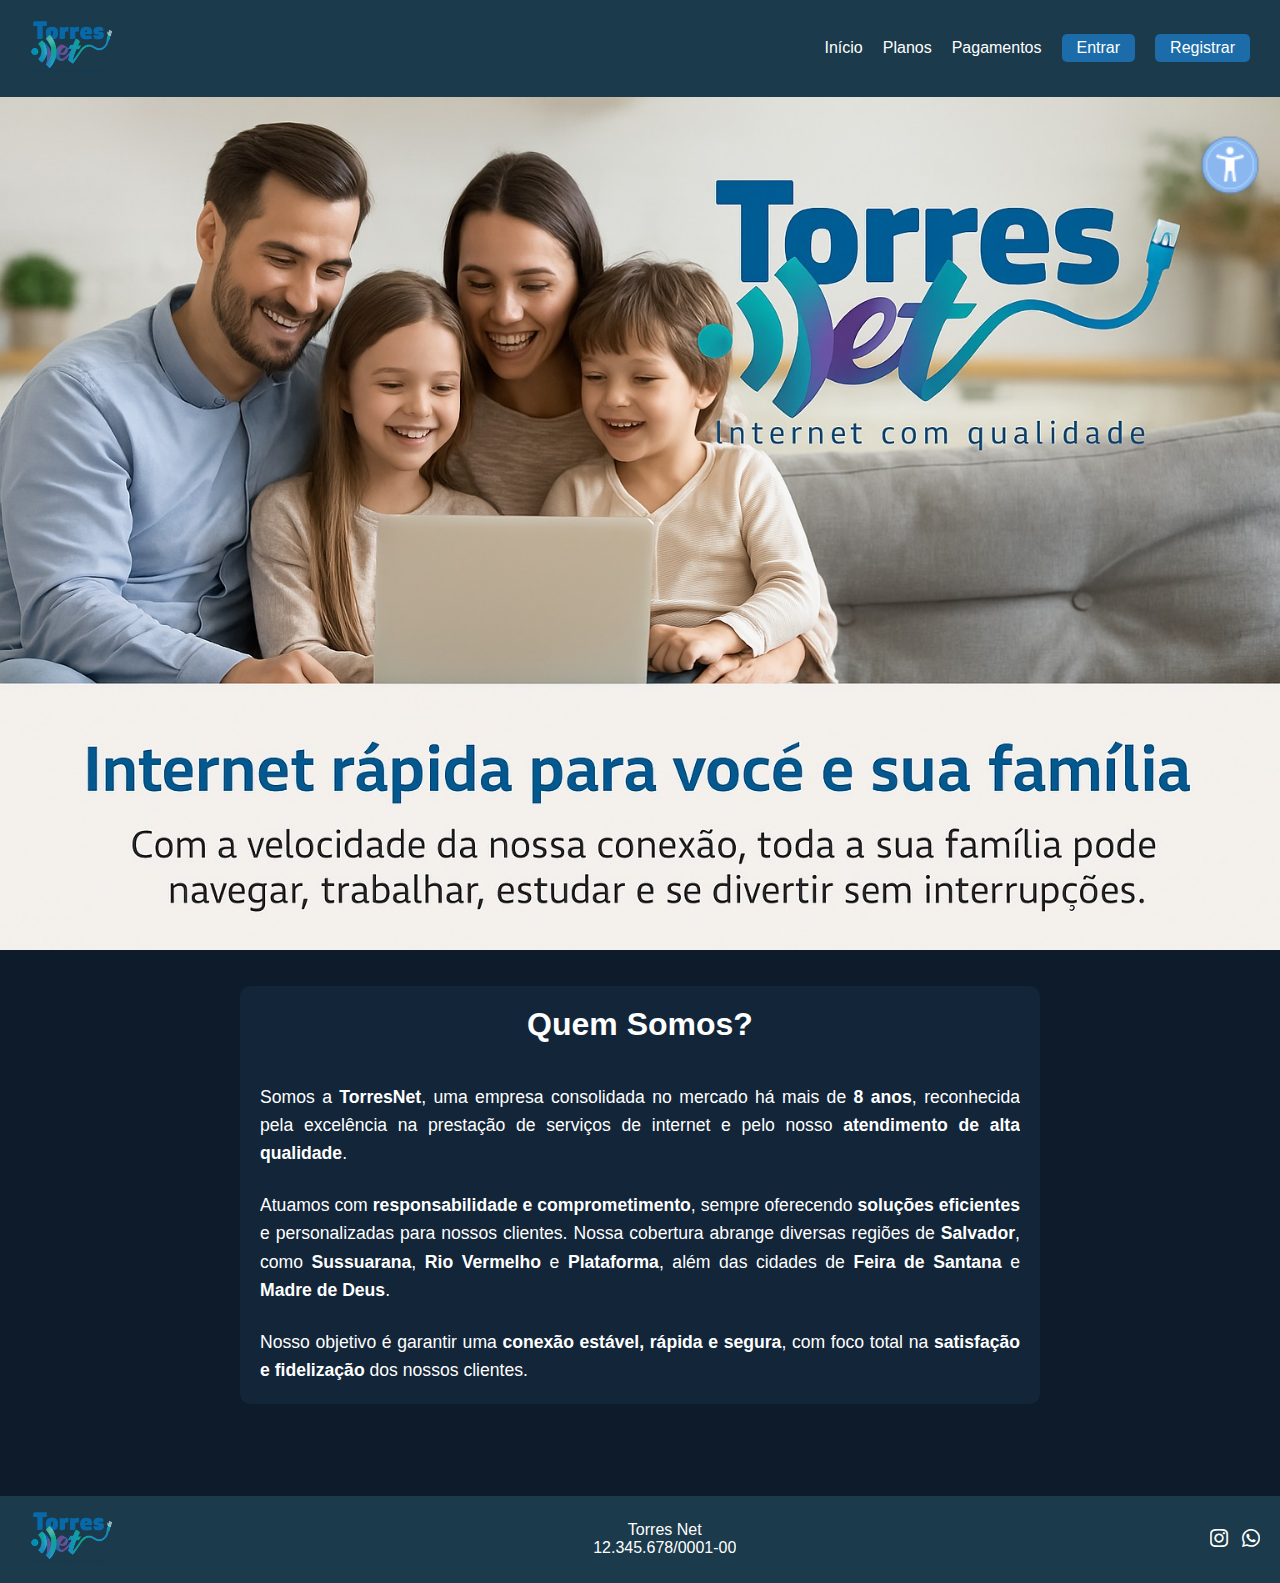
<file: index.html>
<!DOCTYPE html>
<html lang="pt-br">

<head>
    <meta charset="UTF-8">
    <meta name="viewport" content="width=device-width, initial-scale=1.0">
    <title>TorresNet</title>
    <link rel="stylesheet" href="css/index.css">
    <link rel="stylesheet" href="https://cdn.jsdelivr.net/npm/bootstrap-icons@1.11.3/font/bootstrap-icons.min.css">
    <link rel="stylesheet" href="https://cdnjs.cloudflare.com/ajax/libs/font-awesome/6.4.0/css/all.min.css">
    <script src="src/index.js"></script>
</head>

<body>
    <!-- Header section -->
    <header class="header">
        <input type="checkbox" id="menu-toggle">
        <!-- Label que servirá como botão do menu hamburger -->
        <label for="menu-toggle" class="menu-btn">
            <span class="hamburger-line"></span>
            <span class="hamburger-line"></span>
            <span class="hamburger-line"></span>
        </label>

        <div class="menu">
            <img src="image/logo.png" alt="Logo">
            <nav class="nav-links">
                <a href="index.html">Início</a>
                <a href="planos.html">Planos</a>
                <a href="https://sejaefi.com.br/efi-pay#gestao-de-cobrancas" target="_blank">Pagamentos</a>
                <div class="buttons">
                    <a href="Login-Page.html" style="align-self: flex-start;">Entrar</a>
                    <a href="Register-Page.html" style="align-self: flex-end;">Registrar</a>
                </div>
            </nav>
        </div>
    </header>


    <!-- Main content section -->
    <section class="img-familia">
        <img id="familia" src="/image/banner.png" alt=banner com imagem de uma familia feliz com internet>
        <div id="escala">
            <div class="button-acessibilidade" id="btn-acessibilidade">
                <img id="teste" src="image/icons8-acessibilidade-40.png" alt="Botão de Acessibilidade">
            </div>
        </div>

        <div class="menu-acessibilidade" id="menu-acessibilidade">
            <h3>Ferramentas de Acessibilidade</h3>
            <button><i class="fa-regular fa-moon"></i> Tema Escuro</button>
            <button><i class="fa-solid fa-circle-half-stroke"></i> Alto Contraste</button>
            <button><i class="fas fa-font"></i> Aumentar Texto</button>
            <button><i class="fas fa-link"></i> Links Sublinhados</button>
        </div>

    </section>



    <section class="principal"><!--class="home"-->
        <div id="quem-somos">
            <div class="ajuste"><!--style="max-width: 900px; margin: 0 auto; text-align: center;" -->
                <h1 class="h1">Quem Somos?</h1> <!--style="font-size: 2rem;  margin-bottom: 1rem;" -->
                <p class="p"><!-- style="font-size: 1.1rem;  line-height: 1.6;" -->
                    Somos a <strong>TorresNet</strong>, uma empresa consolidada no mercado há mais de <strong>8
                        anos</strong>, reconhecida pela excelência na prestação de serviços de internet e pelo nosso
                    <strong>atendimento de alta qualidade</strong>.
                </p>
                <p class="p"><!-- style="font-size: 1.1rem;  line-height: 1.6;" -->
                    Atuamos com <strong>responsabilidade e comprometimento</strong>, sempre oferecendo <strong>soluções
                        eficientes</strong> e personalizadas para nossos clientes. Nossa cobertura abrange diversas
                    regiões de <strong>Salvador</strong>, como <strong>Sussuarana</strong>, <strong>Rio
                        Vermelho</strong> e <strong>Plataforma</strong>, além das cidades de <strong>Feira de
                        Santana</strong> e <strong>Madre de Deus</strong>.
                </p>
                <p class="p"><!-- style="font-size: 1.1rem;  line-height: 1.6;" -->
                    Nosso objetivo é garantir uma <strong>conexão estável, rápida e segura</strong>, com foco total na
                    <strong>satisfação e fidelização</strong> dos nossos clientes.
                </p>
            </div>
        </div>
    </section>

    <!-- Footer section -->
    <footer>
        <img src="image/logo.png" alt="Logo da Torres Net">
        <div class="text-footer">
            <p>Torres Net</p>
            <p>12.345.678/0001-00</p>
        </div>
        <div class="icons-footer">
            <a href="#"><i class="bi bi-instagram"></i></a>
            <a href="#"><i class="bi bi-whatsapp"></i></a>
        </div>
    </footer>

    <!-- É preciso ser interno -->
    <script type="module">
        import { getLoggedInUser } from './src/auth.js';



        document.addEventListener('DOMContentLoaded', () => {
            const user = getLoggedInUser();

            // Atualiza o header/nav para mostrar opções de logado
            const nav = document.querySelector('nav');
            if (nav) {
                nav.innerHTML += `
                        <a href="#" id="logout">Sair</a>
                        <span title="Perfil">${user.name}</span>
                    `;
                    // remove os botões entrar e registrar
                const removerBotoes = nav.querySelector('.buttons');
                if (removerBotoes) {
                    removerBotoes.remove();
                }

                // adiciona evento ao clicar em sair
                document.getElementById('logout').addEventListener('click', () => {
                    localStorage.removeItem('currentUser');
                    window.location.reload();
                });
            }
        });
    </script>
    <script src="src/acessibilidade.js"></script>
</body>

</html>
</file>
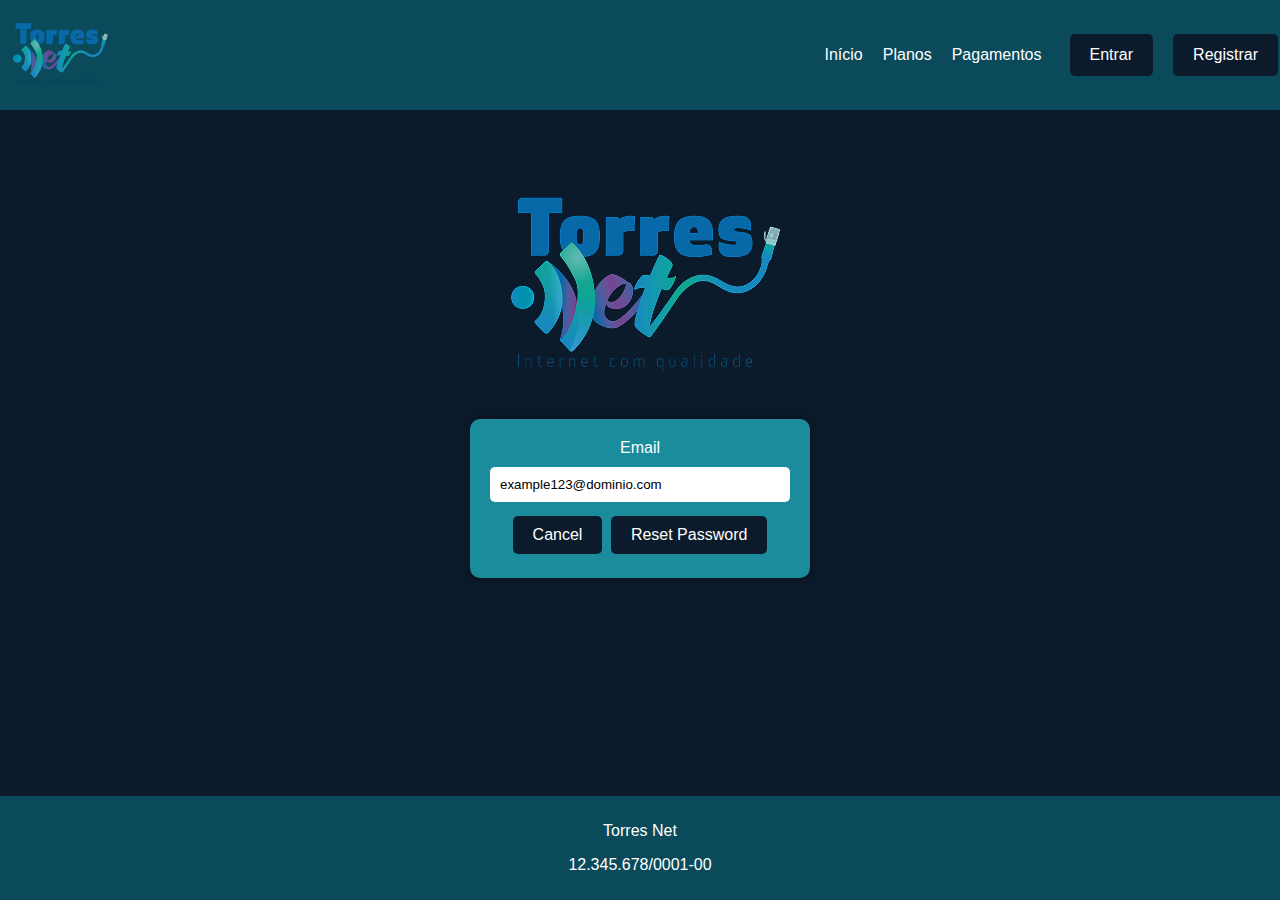
<file: Desktop - Forgort Password.html>
<!DOCTYPE html>
<html lang="en">
<head>
    <meta charset="UTF-8">
    <meta name="viewport" content="width=device-width, initial-scale=1.0">
    <title>Forgot Password</title>
    <link rel="stylesheet" href="css/Forgot Passowrd.css">
</head>
<body>

    <!-- Header section -->
    <header>
        <img src="image/logo.png" alt="Logo" class="logo">

         <!-- Checkbox invisível que controlará o menu -->
    <input type="checkbox" id="menu-toggle">
    
    <!-- Label que servirá como botão do menu hamburger -->
    <label for="menu-toggle" class="menu-btn">
        <span class="hamburger-line"></span>
        <span class="hamburger-line"></span>
        <span class="hamburger-line"></span>
    </label>

        <nav class="menu">
            <img src="image/logo.png" alt="Logo" class="logo">
            <ul class="menu-items">
                <li><a href="#">Início</a></li>
                <li><a href="#">Planos</a></li>
                <li><a href="#">Pagamentos</a></li>
            </ul>
            <button class="button">Entrar</button>
            <button class="button">Registrar</button>
        </nav>


    </header>




    <!-- Main content section -->
    <div class="content">
        <img src="image/logo-large.png" alt="Large Logo" class="logo-large">
        <div class="form-container">
            <form>
                <label for="email">Email</label>
                <input type="email" id="email" name="email" value="example123@dominio.com">
                <button type="button" class="button">Cancel</button>
                <button type="submit" class="button">Reset Password</button>
            </form>
        </div>
    </div>

    <!-- Footer section -->
    <footer>
        <p>Torres Net</p>
        <p>12.345.678/0001-00</p>
    </footer>

</body>
</html>
</file>
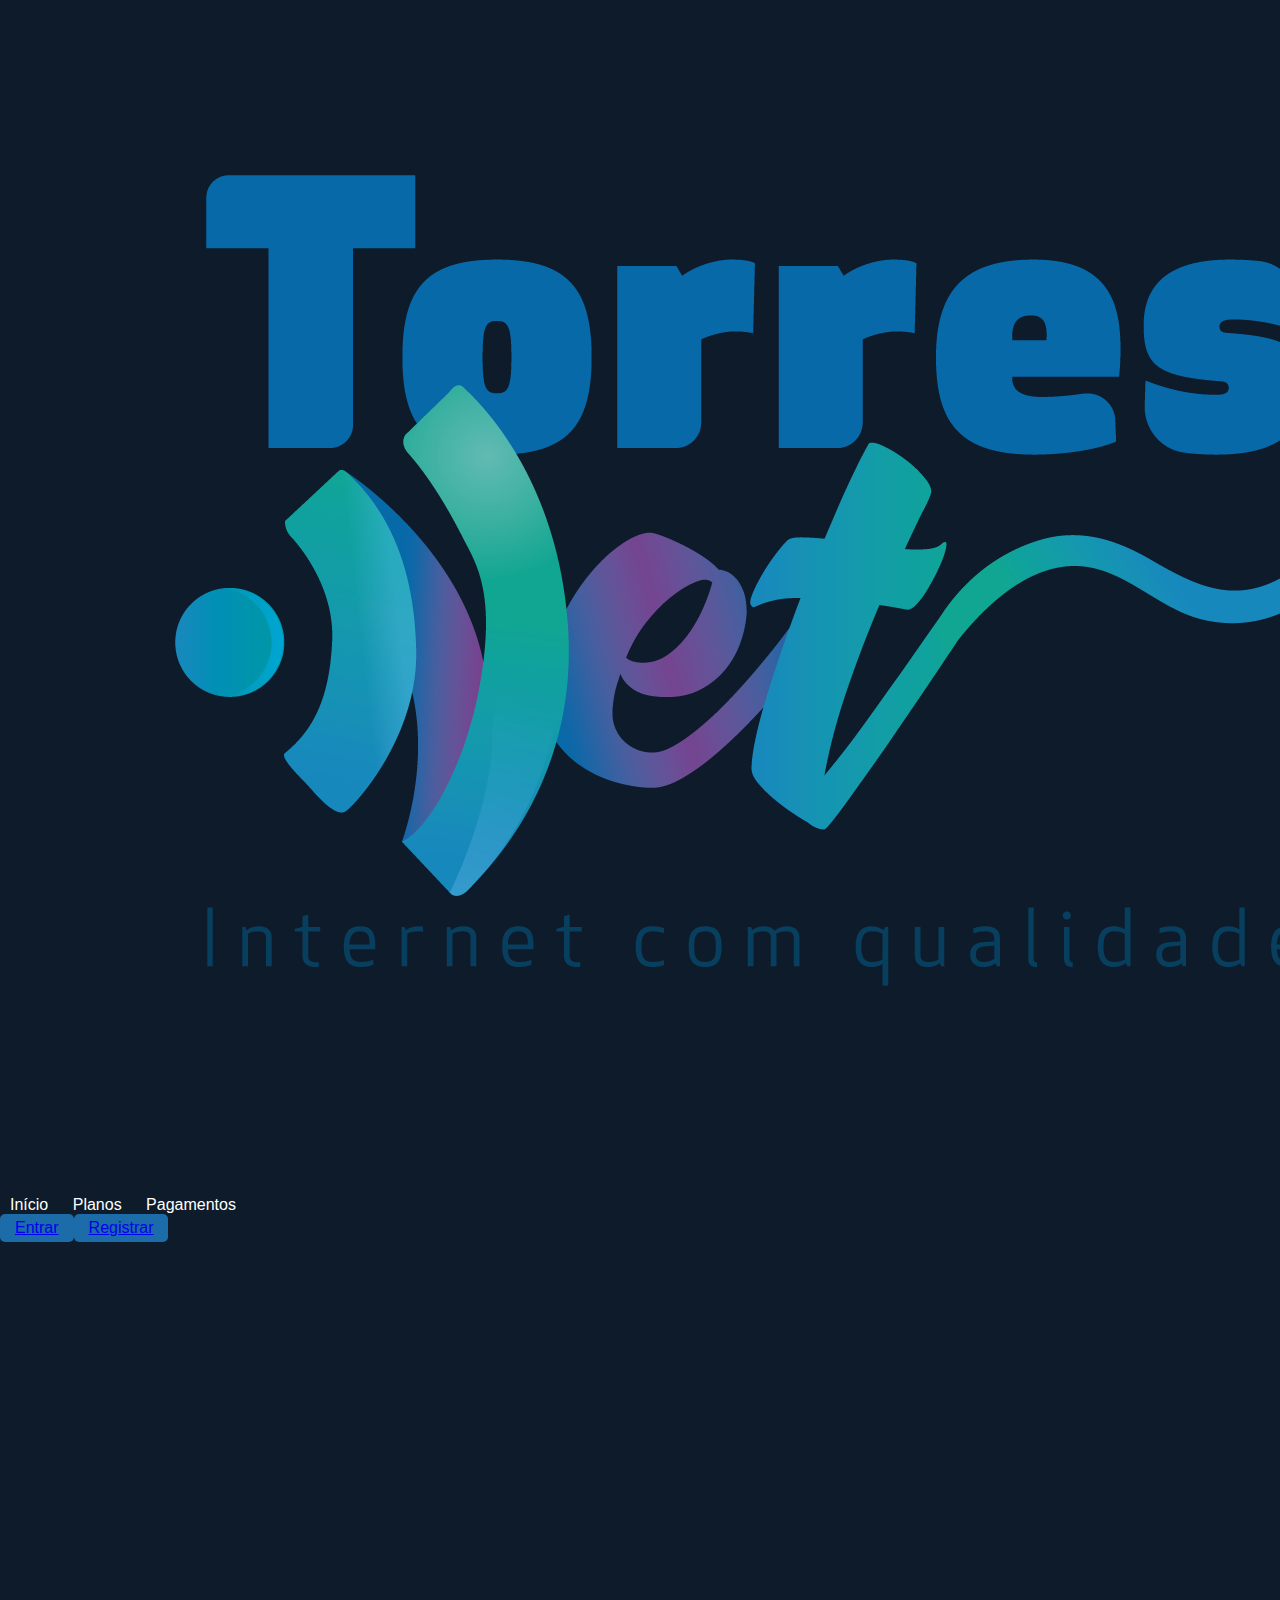
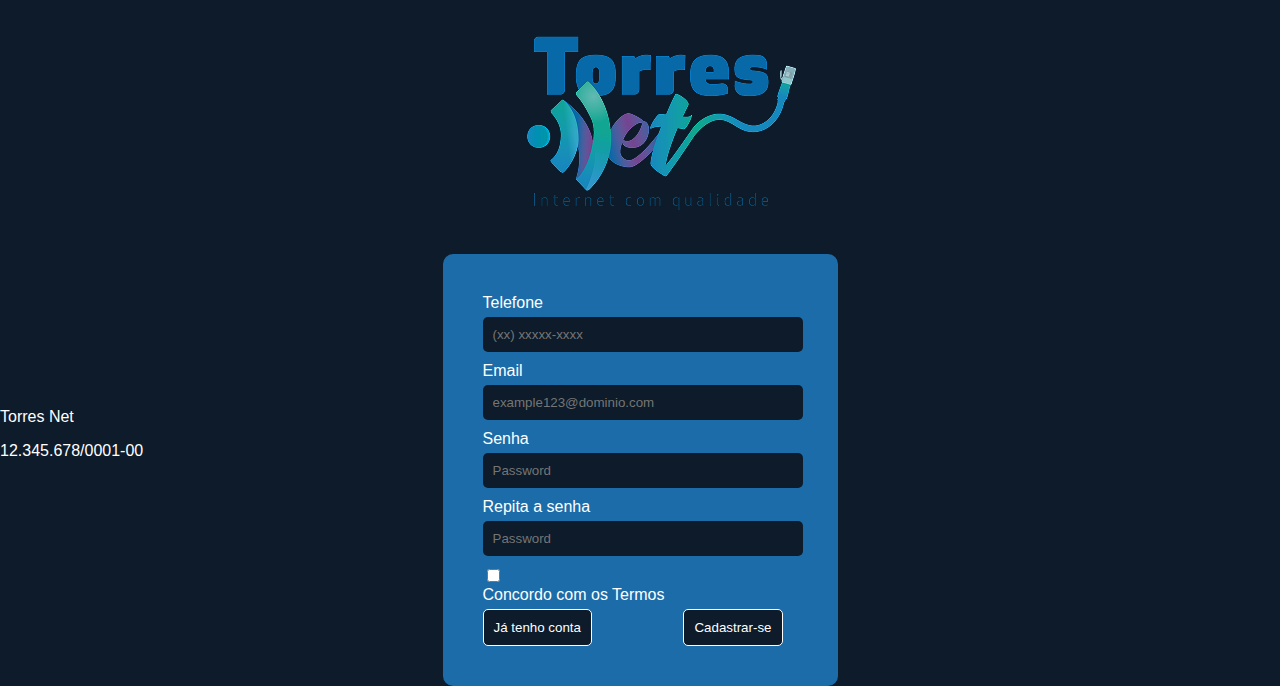
<file: Desktop - Register Page.html>
<!DOCTYPE html>
<html lang="en">
<head>
    <meta charset="UTF-8">
    <meta name="viewport" content="width=device-width, initial-scale=1.0">
    <title>Desktop - Register Page</title>
    <link rel="stylesheet" href="css/Register Page.css">
</head>
<body>
    <!-- Header section -->
    <div class="header">
        <img src="image/logo.png" alt="Logo">
        <nav>
            <a href="#">Início</a>
            <a href="#">Planos</a>
            <a href="#">Pagamentos</a>
        </nav>
        <div class="buttons">
            <a href="#">Entrar</a>
            <a href="#">Registrar</a>
        </div>
    </div>

    <!-- Main content section -->
    <div class="main-content">
        <div class="logo">
            <img src="image/logo-large.png" alt="Logo">
        </div>
        <div class="register-form">
            <label for="phone">Telefone</label>
            <input type="text" id="phone" placeholder="(xx) xxxxx-xxxx">
            
            <label for="email">Email</label>
            <input type="text" id="email" placeholder="example123@dominio.com">
            
            <label for="password">Senha</label>
            <input type="password" id="password" placeholder="Password">
            
            <label for="repeat-password">Repita a senha</label>
            <input type="password" id="repeat-password" placeholder="Password">
            
            <div>
                <input type="checkbox" id="terms">
                <label for="terms">Concordo com os Termos</label>
            </div>
            
            <div class="buttons">
                <button>Já tenho conta</button>
                <button>Cadastrar-se</button>
            </div>
        </div>
    </div>

    <!-- Footer section -->
    <div class="footer">
        <p>Torres Net</p>
        <p>12.345.678/0001-00</p>
    </div>
</body>
</html>
</file>
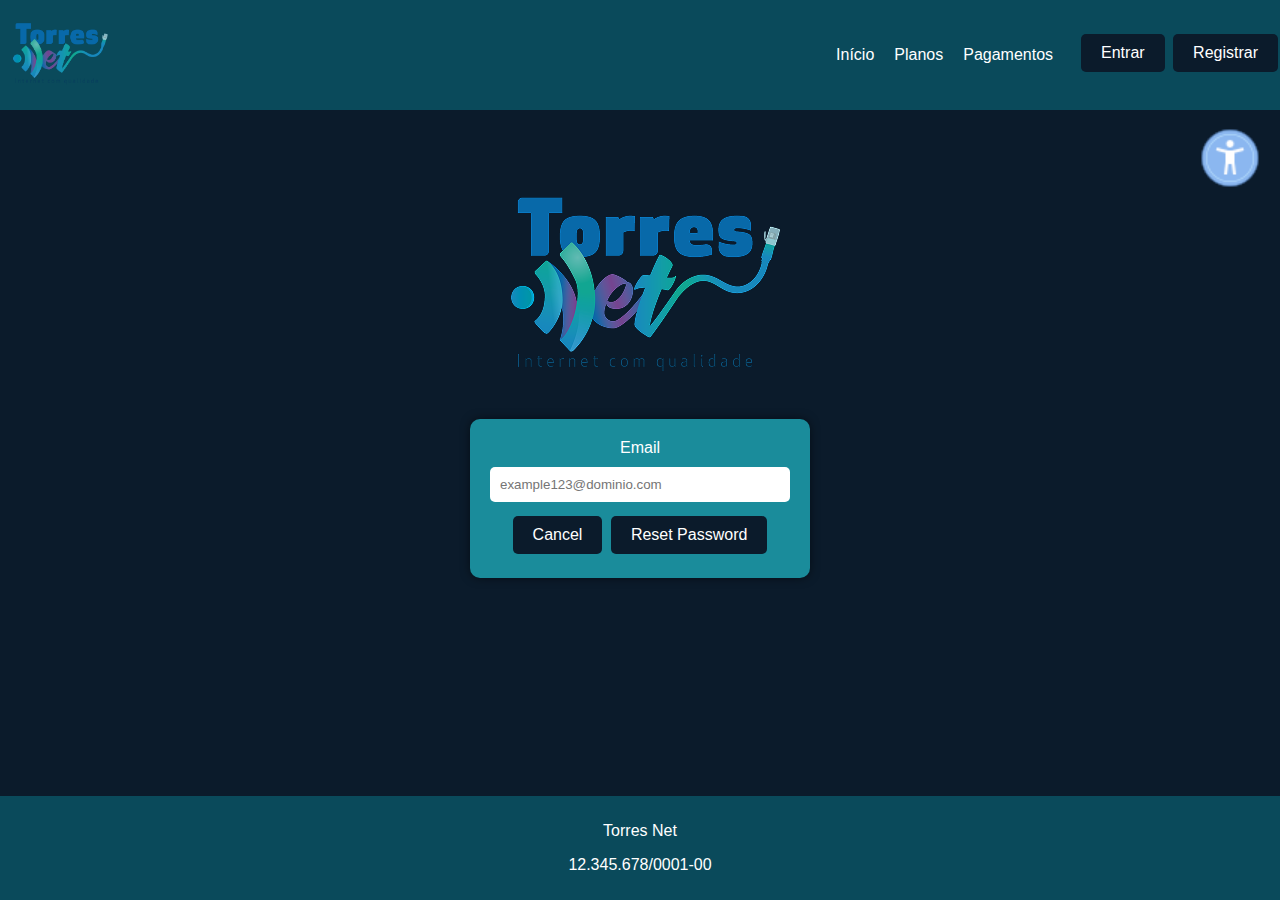
<file: Forgort-Password.html>
<!DOCTYPE html>
<html lang="en">

<head>
    <meta charset="UTF-8">
    <meta name="viewport" content="width=device-width, initial-scale=1.0">
    <title>Forgot Password</title>
    <link rel="stylesheet" href="css/Forgot Passowrd.css">
    <link rel="stylesheet" href="https://cdnjs.cloudflare.com/ajax/libs/font-awesome/6.4.0/css/all.min.css">
</head>

<body>

    <!-- Header section -->
    <header>
        <img src="image/logo.png" alt="Logo" class="logo">

        <!-- Checkbox invisível que controlará o menu -->
        <input type="checkbox" id="menu-toggle">

        <!-- Label que servirá como botão do menu hamburger -->
        <label for="menu-toggle" class="menu-btn">
            <span class="hamburger-line"></span>
            <span class="hamburger-line"></span>
            <span class="hamburger-line"></span>
        </label>

        <nav class="menu">
            <img src="image/logo.png" alt="Logo" class="logo-mobile">
            <ul class="menu-items">
                <li><a href="index.html">Início</a></li>
                <li><a href="#">Planos</a></li>
                <li><a href="https://sejaefi.com.br/efi-pay#gestao-de-cobrancas" target="_blank">Pagamentos</a></li>
            </ul>
            <div class="">
                <a href="Login-Page.html" class="button" style="align-self: flex-start;">Entrar</a>
                <a href="Register-Page.html" class="button" style="align-self: flex-end;">Registrar</a>
            </div>
        </nav>

        

    </header>




    <!-- Main content section -->
    <div class="content">

        <div class="button-acessibilidade" id="btn-acessibilidade">
            <img src="image/icons8-acessibilidade-40.png" alt="Botão de Acessibilidade">
        </div>

        <div class="menu-acessibilidade" id="menu-acessibilidade">
            <h3>Ferramentas de Acessibilidade</h3>
            <button><i class="fa-regular fa-moon"></i> Tema Escuro</button>
            <button><i class="fa-solid fa-circle-half-stroke"></i>  Alto Contraste</button>
            <button><i class="fas fa-font"></i>  Aumentar Texto</button>
            <button><i class="fas fa-link"></i>  Links Sublinhados</button>
        </div>

        <img src="image/logo-large.png" alt="Large Logo" class="logo-large">
        <div class="form-container">
            <form>
                <label for="email">Email</label>
                <input type="email" id="email" name="email" placeholder="example123@dominio.com">
                <button type="button" class="button">Cancel</button>
                <button type="submit" class="button">Reset Password</button>
            </form>
        </div>
    </div>

    <!-- Footer section -->
    <footer>
        <p>Torres Net</p>
        <p>12.345.678/0001-00</p>
    </footer>

    
</body>
    <script src="src/recuperar.js" type="module"></script>
    <script src="src/acessibilidade.js"></script>
</html>
</file>
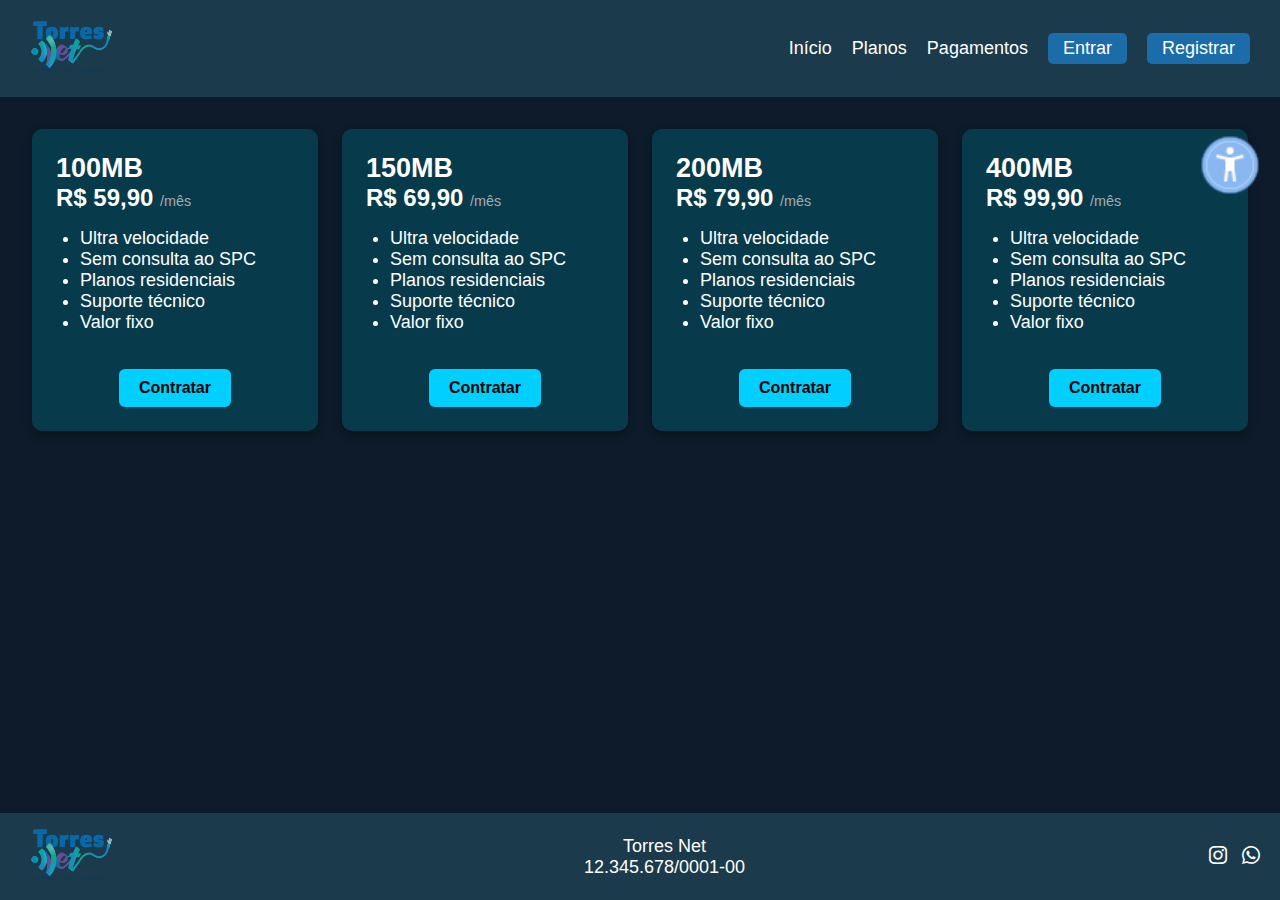
<file: planos.html>
<!DOCTYPE html>
<html lang="pt-br">

<head>
  <meta charset="UTF-8">
  <meta name="viewport" content="width=device-width, initial-scale=1.0">
  <title>Planos</title>
  <link rel="stylesheet" href="https://cdn.jsdelivr.net/npm/bootstrap-icons@1.11.3/font/bootstrap-icons.min.css">
  <link rel="stylesheet" href="css/planos.css">
  <link rel="stylesheet" href="https://cdnjs.cloudflare.com/ajax/libs/font-awesome/6.4.0/css/all.min.css">
  <link rel="stylesheet" href="css/acessibilidade.css">

</head>

<body>
  <!-- Header section -->
  <header class="header">

    <input type="checkbox" id="menu-toggle">

    <!-- Label que servirá como botão do menu hamburger -->
    <label for="menu-toggle" class="menu-btn">
      <span class="hamburger-line"></span>
      <span class="hamburger-line"></span>
      <span class="hamburger-line"></span>
    </label>
    <div class="menu">
      <img src="image/logo.png" alt="Logo">
      <nav class="nav-links">
        <a href="index.html">Início</a>
        <a href="planos.html">Planos</a>
        <a href="https://sejaefi.com.br/efi-pay#gestao-de-cobrancas">Pagamentos</a>
        <div class="buttons">
          <a href="Login-Page.html" style="align-self: flex-start;">Entrar</a>
          <a href="Register-Page.html" style="align-self: flex-end;">Registrar</a>
        </div>
      </nav>
    </div>

  </header>
  <!--main-->
  <main>
    <section class="plan-section">


      <div class="button-acessibilidade" id="btn-acessibilidade">
        <img id="" src="image/icons8-acessibilidade-40.png" alt="Botão de Acessibilidade">
      </div>


      <div class="menu-acessibilidade" id="menu-acessibilidade">
        <h3>Ferramentas de Acessibilidade</h3>
        <button id="trocar_tema"><i class="fa-regular fa-moon"></i> Tema Escuro</button>
        <button id="tema_contraste"><i class="fa-solid fa-circle-half-stroke"></i> Alto Contraste</button>
        <button id="Tamanho_Fonte"><i class="fa fa-font fa-2x"></i> Aumentar Texto</button>
        <button id="link_sublinhado"><i class="fas fa-link"></i> Links Sublinhados</button>
      </div>


      <div class="plan-grid">
        <!-- 100MB -->
        <div class="plan-card">
          <h2>100MB</h2>
          <p class="price">R$ 59,90 <span>/mês</span></p>
          <ul>
            <li>Ultra velocidade</li>
            <li>Sem consulta ao SPC</li>
            <li>Planos residenciais</li>
            <li>Suporte técnico</li>
            <li>Valor fixo</li>
          </ul>
          <a href="https://wa.me/557193306954?text=Gostaria%20de%20contratar%20o%20plano%20de%20100MB" target="_blank">
            <button>Contratar</button>
          </a>
        </div>
        <!-- 150MB -->
        <div class="plan-card">
          <h2>150MB</h2>
          <p class="price">R$ 69,90 <span>/mês</span></p>
          <ul>
            <li>Ultra velocidade</li>
            <li>Sem consulta ao SPC</li>
            <li>Planos residenciais</li>
            <li>Suporte técnico</li>
            <li>Valor fixo</li>
          </ul>
          <a href="https://wa.me/557193306954?text=Gostaria%20de%20contratar%20o%20plano%20de%20150MB" target="_blank">
            <button>Contratar</button>
          </a>
        </div>
        <!-- 200MB -->
        <div class="plan-card">
          <h2>200MB</h2>
          <p class="price">R$ 79,90 <span>/mês</span></p>
          <ul>
            <li>Ultra velocidade</li>
            <li>Sem consulta ao SPC</li>
            <li>Planos residenciais</li>
            <li>Suporte técnico</li>
            <li>Valor fixo</li>
          </ul>
          <a href="https://wa.me/557193306954?text=Gostaria%20de%20contratar%20o%20plano%20de%20200MB" target="_blank">
            <button>Contratar</button>
          </a>
        </div>
        <!-- 400MB -->
        <div class="plan-card">
          <h2>400MB</h2>
          <p class="price">R$ 99,90 <span>/mês</span></p>
          <ul>
            <li>Ultra velocidade</li>
            <li>Sem consulta ao SPC</li>
            <li>Planos residenciais</li>
            <li>Suporte técnico</li>
            <li>Valor fixo</li>
          </ul>
          <a href="https://wa.me/557193306954?text=Gostaria%20de%20contratar%20o%20plano%20de%20400MB" target="_blank">
            <button>Contratar</button>
          </a>
        </div>
      </div>
    </section>

  </main>
  <!--footer section-->

  <footer>
    <img src="image/logo.png" alt="Logo da Torres Net">
    <div class="text-footer">
      <p>Torres Net</p>
      <p>12.345.678/0001-00</p>
    </div>
    <div class="icons-footer">
      <a href="https://www.instagram.com/torresfibranet?igsh=MTM2d2s3bHVhNHFnNg=="><i class="bi bi-instagram"></i></a>
      <a
        href="https://api.whatsapp.com/send?phone=557193306954&text=Olá,%20gostaria%20de%20tirar%20uma%20dúvida%20sobre%20os%20planos%20de%20internet."><i
          class="bi bi-whatsapp"></i></a>
    </div>
  </footer>
</body>
<script src="src/acessibilidade.js"></script>

</html>
</file>
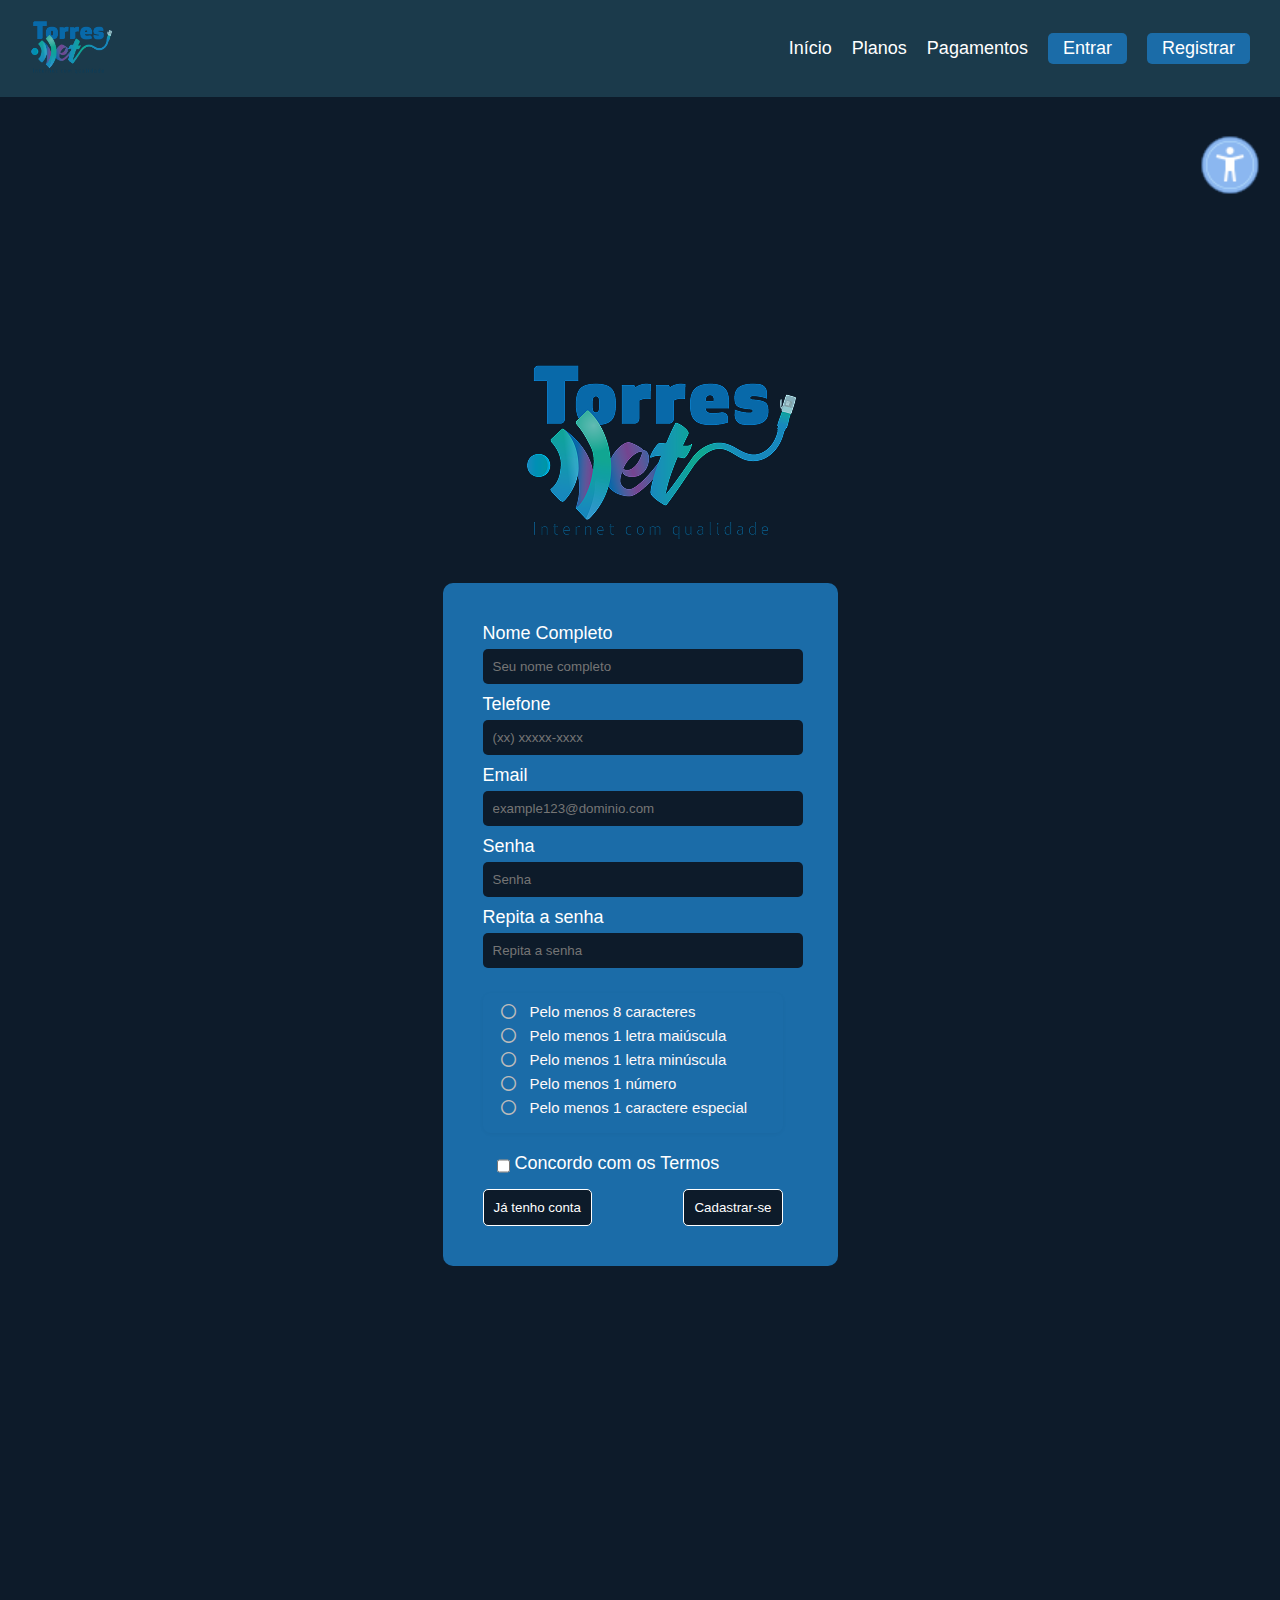
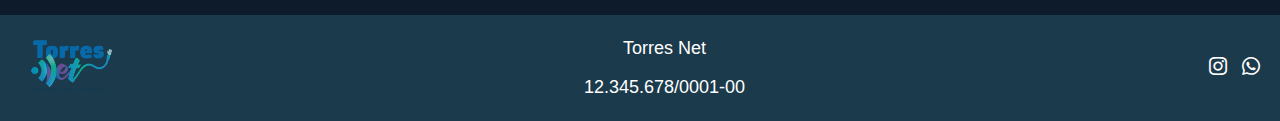
<file: Register-Page.html>
<!DOCTYPE html>
<html lang="pt-br">

<head>
    <meta charset="UTF-8">
    <meta name="viewport" content="width=device-width, initial-scale=1.0">
    <title>Desktop - Register Page</title>
    <link rel="stylesheet" href="css/Register Page.css">
    <link rel="stylesheet" href="https://cdnjs.cloudflare.com/ajax/libs/font-awesome/6.4.0/css/all.min.css">
    <link rel="stylesheet" href="https://cdn.jsdelivr.net/npm/bootstrap-icons@1.11.3/font/bootstrap-icons.min.css">
    <link rel="stylesheet" href="css/acessibilidade.css">
    <link rel="stylesheet" href="css/acessibilidade.css">
</head>

<body>
    <header class="header">

        <input type="checkbox" id="menu-toggle">

        <!-- Label que servirá como botão do menu hamburger -->
        <label for="menu-toggle" class="menu-btn">
            <span class="hamburger-line"></span>
            <span class="hamburger-line"></span>
            <span class="hamburger-line"></span>
        </label>
        <div class="menu">
            <img src="image/logo.png" alt="Logo">
            <nav class="nav-links">
                <a href="index.html">Início</a>
                <a href="planos.html">Planos</a>
                <a href="https://sejaefi.com.br/efi-pay#gestao-de-cobrancas">Pagamentos</a>
                <div class="buttons">
                    <a href="Login-Page.html" style="align-self: flex-start;">Entrar</a>
                    <a href="Register-Page.html" style="align-self: flex-end;">Registrar</a>
                </div>
            </nav>
        </div>

    </header>

    <!-- Main content -->
    <section class="main-content">

        <div class="button-acessibilidade" id="btn-acessibilidade">
            <img src="image/icons8-acessibilidade-40.png" alt="Botão de Acessibilidade">
        </div>

        <div class="menu-acessibilidade" id="menu-acessibilidade">
            <h3>Ferramentas de Acessibilidade</h3>
            <button id="trocar_tema"><i class="fa-regular fa-moon"></i> Tema Escuro</button>
            <button id="tema_contraste"><i class="fa-solid fa-circle-half-stroke"></i> Alto Contraste</button>
            <button id="Tamanho_Fonte"><i class="fa fa-font fa-2x"></i> Aumentar Texto</button>
            <button id="link_sublinhado"><i class="fas fa-link"></i> Links Sublinhados</button>
        </div>
        <div class="logo">
            <img src="image/logo-large.png" alt="Logo">
        </div>

        <div id="general-error" class="general-error"></div>
        <div class="register-form">
            <label for="name">Nome Completo</label>
            <input type="text" id="name" placeholder="Seu nome completo">
            <div id="name-error" class="error-message"></div>

            <label for="phone">Telefone</label>
            <input type="text" id="phone" placeholder="(xx) xxxxx-xxxx">
            <div id="phone-error" class="error-message"></div>

            <label for="email">Email</label>
            <input type="text" id="email" placeholder="example123@dominio.com">
            <div id="email-error" class="error-message"></div>

            <label for="password">Senha</label>
            <input type="password" id="password" placeholder="Senha">
            <div id="password-error" class="error-message"></div>

            <label for="repeat-password">Repita a senha</label>
            <input type="password" id="repeat-password" placeholder="Repita a senha">
            <div id="repeat-password-error" class="error-message"></div>

            <div class="checklist-caracteristicas-senha">
                <ul>
                    <li id="senha-min-caracteres"><i class="fa-regular fa-circle"></i> Pelo menos 8 caracteres</li>
                    <li id="senha-maiuscula"><i class="fa-regular fa-circle"></i> Pelo menos 1 letra maiúscula</li>
                    <li id="senha-minuscula"><i class="fa-regular fa-circle"></i> Pelo menos 1 letra minúscula</li>
                    <li id="senha-numero"><i class="fa-regular fa-circle"></i> Pelo menos 1 número</li>
                    <li id="senha-especial"><i class="fa-regular fa-circle"></i> Pelo menos 1 caractere especial</li>
                </ul>

            </div>

            <div class="checkbox-termos">
                <input type="checkbox" id="terms">
                <label for="terms">Concordo com os Termos</label>
            </div>

            <div class="buttons">
                <button>Já tenho conta</button>
                <button>Cadastrar-se</button>
            </div>
        </div>
    </section>

    <footer>
        <img src="image/logo.png" alt="Logo da Torres Net">
        <div class="text-footer">
            <p>Torres Net</p>
            <p>12.345.678/0001-00</p>
        </div>
        <div class="icons-footer">
            <a href="https://www.instagram.com/torresfibranet?igsh=MTM2d2s3bHVhNHFnNg=="><i
                    class="bi bi-instagram"></i></a>
            <a
                href="https://api.whatsapp.com/send?phone=557193306954&text=Olá,%20gostaria%20de%20tirar%20uma%20dúvida%20sobre%20os%20planos%20de%20internet."><i
                    class="bi bi-whatsapp"></i></a>
        </div>

    </footer>
</body>
<script src="src/register.js" type="module"></script>
<script src="src/acessibilidade.js"></script>

</html>
</file>
<file: css/index.css>
* {
    margin: 0;
    padding: 0;
    box-sizing: border-box;
}
/* General body styling */
body {
    margin: 0;
    font-family: Arial, sans-serif;
    background-color: #0d1b2a;
    color: #ffffff;
}

/* Trocar Tema */

body.dark .header .menu{
    background-color: #232c35;
  }
  
  body.dark .principal{
    background-color: #000;
  }

  body.dark .ajuste{
    background-color: #232c35;
  }

  /* Contraste */
    
  body.contraste .header .menu{
    background-color: #232c35;
    color: #f1c40f;
  }

  body.contraste .header a{
    color: #f1c40f;
  }

  body.contraste .ajuste{
    background-color: #232c35;
    color: #f1c40f;
  }
  
  body.more-letter .ajuste h1{
    font-size: 50px;
    width: auto;
    transition: all 300ms ease-in-out;
  }

  body.more-letter .ajuste p{
    font-size: 25px;
    width: auto;
    transition: all 300ms ease-in-out;
  }

/* header section */
.menu {
  background-color: #1b3a4b;
  padding: 10px 20px;
  display: flex;
  justify-content: space-between;
  align-items: center;
}

.menu img {
  width: 100px;
}

.nav-links {
  display: flex;
  text-align: center;
  align-items: center;
}

.header nav a {
  color: #ffffff;
  margin: 0 10px;
  text-decoration: none;
}

.header .buttons {
  display: flex;
}

.header .buttons a {
  background-color: #1b6ca8;
  border-radius: 5px;
  padding-top: 5px;
  padding-left: 15px;
  padding-right: 15px;
  padding-bottom: 5px;
}

.header .buttons>a:hover {
  background-color: #22b9ff;
}


.img-familia img {
    width: 100%;
}     

.img-familia{
  width: 100%;
  margin: 0;
  padding: 0;
}

.principal {
  display: grid;
  place-items: center; /* centraliza horizontal e verticalmente */
  padding: 2rem;
  margin-bottom: 60px;
  width: 100%;
  
}

.ajuste {
  max-width: 900px;
  width: 100%;
  text-align: center;
  display: grid;
  gap: 1.5rem; /* espaço entre os elementos */
  padding: 0;
}

.h1 {
  font-size: clamp(1.5rem, 5vw, 2.5rem);
  margin-bottom: 1rem;
}

.p {
  font-size: clamp(1rem, 2.5vw, 1.2rem);
  line-height: 1.6;
}


.h1 {
    font-size: 2rem;  
    margin-bottom: 1rem;
}

.p {
    font-size: 1.1rem;  
    line-height: 1.6;
    text-align: justify;
}

.ajuste {
    background-color: #122539; /* rgba(0, 0, 0, 0.5); Fundo preto com transparência */
    padding: 20px;
    border-radius: 10px;
    color: white;
    max-width: 800px;
    margin: 0 auto;
}

/*footer styling */
footer {
  background-color: #1b3a4b;
  padding: 5px 20px;
  display: flex;
  justify-content: space-between;
  align-items: center;
}

.text-footer {
  text-align: center;
  align-items: center;
  color: #fff;
}

footer img {
  width: 100px;
}

footer .social-icons {
  display: flex;
  font-size: 50px;
}

footer a {
  color: #ffffff;
  text-decoration: none;
  font-size: 18px;
}

footer a+a {
  margin-left: 10px;
}

#logout{
    background-color: #1b6ca8;
    border-radius: 5px;
    padding-top: 5px;
    padding-left: 15px;
    padding-right: 15px;
    padding-bottom: 5px;
}

#logout:hover {
    background-color: rgba(128, 128, 128, 0.08);
}

.button-acessibilidade{
    position: fixed;
    right: 20px;
    top: 15%;
    z-index: 4;
    cursor: pointer;
   }
   
   .button-acessibilidade img {
    width: 60px;
    height: 60px;
    
   }
   
   .menu-acessibilidade{
    display: flex;
    flex-direction: column;
    justify-content: space-between;
    position: fixed;
    background-color: #fff;
    padding: -80px;
    border-radius: 8px;
    z-index: 3;
    box-shadow: 0 0 10px rgba(0, 0, 0, 0.5); 
    height: 25vh;
    width: 15%;
    align-items: center;
    left: -40%;
    text-align: center;
  /* Posição inicial (fora da tela) */
    opacity: 0;
    transform: translateX(-100%);
    transition: opacity 300ms ease, transform 300ms ease;
    pointer-events: none;
    border: 2px solid #1964c7;
  }

  .menu-acessibilidade h3{
    color: black;
    font-size: 22px;
  }
  

   .menu-acessibilidade.ativo{
     opacity: 1;
     transform: translateX(40px);
     pointer-events: auto;
   }
   
   .menu-acessibilidade button{
     display: block;
     background: none;
     border: none;
     color: black;
     margin: 10px auto;
     font-size: 20px;
     cursor: pointer;
     text-align: center;
   }
   
   .menu-acessibilidade h3{
     color: black;
   }
   
   .menu-acessibilidade button:hover{
     text-decoration: underline;
   }

   #menu-toggle {
    display: none; /* Esconde o botão hambúrguer no desktop */
  }
  
  #escala .button-acessibilidade img {
    width: 60px;
    height: 60px;
     transition: transform 0.3s ease;
   }
 

@media (max-width: 480px) {
    

    .menu-btn {
        display: flex;
        flex-direction: column;
        justify-content: space-between;
        width: 30px;
        height: 24px;
        position: absolute;
        top: 1.8rem;
        right: 5%;
        z-index: 3;
        cursor: pointer;
        }
        
        .hamburger-line {
        height: 4px;
        width: 100%;
        background-color: #fff;
        border-radius: 2px;
        transition: all 0.3s ease;
        }
        
        /* Estilo do menu */
        .menu {
        position: fixed;
        top: 0;
        left: -100%;
        width: 100%;
        height: 100vh;
        background: #0a4a5b;
        display: flex;
        flex-direction: column;
        align-items: center;
        justify-content: center;
        transition: left 0.3s ease;
        z-index: 2;
        gap: 2rem;
        padding-top: 80px;
        }
        
        .menu a {
        color: white;
        text-decoration: none;
        font-size: 1.5rem;
        }
        .menu-items {
        display: flex;
        flex-direction: column;
        align-items: center;
        gap: 2rem;
        list-style: none;
        padding: 0;
        margin: 0;
        }
        /* Quando o checkbox estiver marcado, mostrar o menu */
        #menu-toggle:checked ~ .menu {
        left: 0;
        }
        
        /* Transformar hamburger em X quando menu aberto */
        #menu-toggle:checked ~ .menu-btn .hamburger-line:nth-child(1) {
        transform: translateY(9px) rotate(45deg);
        }
        
        #menu-toggle:checked ~ .menu-btn .hamburger-line:nth-child(2) {
        opacity: 0;
        }
        
        #menu-toggle:checked ~ .menu-btn .hamburger-line:nth-child(3) {
        transform: translateY(-9px) rotate(-45deg);
        }
        

    .nav-links {
        flex-direction: column;
        height: auto;
        gap: 10px;
        width: 100%;
        margin-top: 10px;
        line-height: 40px;
    }

    .img-familia img {
        max-width: 400px;
        margin-bottom: 1px;
    }

    .principal {
        max-width: 400px;
        margin-bottom: 7px;
    }

    .ajuste {
        border: hidden;
        padding: 5px;
    }

    footer {
        flex-direction: column;
        gap: 10px;
        text-align: center;
    }

    footer img {
        width: 80px;
    }

    footer .social-icons {
        justify-content: center;
    }
/* Menu de Acessibilidade */
.button-acessibilidade {
    position: fixed;
    z-index: 4;
    cursor: pointer;
  }
  
  #escala .button-acessibilidade img {
   width: 60px;
   height: 60px;
    transition: transform 0.3s ease;
  }

  .button-acessibilidade:hover img {
    transform: scale(1.1);
  }
  
  .menu-acessibilidade{
    display: flex;
    flex-direction: column;
    justify-content: space-between;
    position: fixed;
    background-color: #fff;
    padding: 20px;
    border-radius: 8px;
    z-index: 3;
    box-shadow: 0 0 10px rgba(0, 0, 0, 0.5); 
    height: 30vh;
    width: 30%;
    align-items: center;
    left: -40%;
    text-align: center;
  /* Posição inicial (fora da tela) */
    opacity: 0;
    transform: translateX(-100%);
    transition: opacity 300ms ease, transform 300ms ease;
    pointer-events: none;
    border: 2px solid #1964c7;
  }
  
  .menu-acessibilidade.ativo {
    transform: translate(10px, -30%); /* Aparece à direita */
    opacity: 1;
    pointer-events: auto;
  }
  /* Botões do menu */
  .menu-acessibilidade button {
    background: none;
    border: none;
    color: black;
    margin: 10px 0;
    font-size: 16px;
    cursor: pointer;
    width: 100%;
    padding: 10px;
    border-radius: 4px;
    transition: background-color 0.2s;
  }
  
  .menu-acessibilidade button:hover {
    background-color: rgba(255, 255, 255, 0.1);
  }
  
  /* Título do menu */
  .menu-acessibilidade h3 {
    color: black;
    margin-bottom: 15px;
    font-size: 18px;
    text-align: center;
  }


  
  }
  
  @media (max-width: 820px) {
    * {
        overflow-x: hidden;
    }

    .menu-acessibilidade{
        display: flex;
        flex-direction: column;
        justify-content: space-between;
        position: fixed;
        background-color: #fff;
        padding: 20px;
        border-radius: 8px;
        z-index: 3;
        box-shadow: 0 0 10px rgba(0, 0, 0, 0.5); 
        height: 50vh;
        width: 50%;
        align-items: center;
        left: -40%;
        text-align: center;
      /* Posição inicial (fora da tela) */
        opacity: 0;
        transform: translateX(-100%);
        transition: opacity 300ms ease, transform 300ms ease;
        pointer-events: none;
        border: 2px solid #1964c7;
      }
      .nav-links {
        gap: 2px;
      }
}

@media (min-width: 768px) {
    * {
      
        overflow-x: hidden;
    }

    .menu-acessibilidade{
        display: flex;
        flex-direction: column;
        justify-content: space-between;
        position: fixed;
        background-color: #fff;
        padding: -20px;
        border-radius: 8px;
        z-index: 3;
        box-shadow: 0 0 10px rgba(0, 0, 0, 0.5); 
        height: 25vh;
        top: 20%;
        width: 25%;
        align-items: center;
        left: -40%;
        text-align: center;
      /* Posição inicial (fora da tela) */
        opacity: 0;
        transform: translateX(-100%);
        transition: opacity 300ms ease, transform 300ms ease;
        pointer-events: none;
        border: 2px solid #1964c7;
      }
}

@media(min-width: 1200px){
   
    .menu-acessibilidade{
        display: flex;
        flex-direction: column;
        justify-content: space-between;
        position: fixed;
        background-color: #fff;
        padding: 20px;
        border-radius: 8px;
        z-index: 3;
        box-shadow: 0 0 10px rgba(0, 0, 0, 0.5); 
        height: 25vh;
        width: 15%;
        align-items: center;
        left: -40%;
        text-align: center;
      /* Posição inicial (fora da tela) */
        opacity: 0;
        transform: translateX(-100%);
        transition: opacity 300ms ease, transform 300ms ease;
        pointer-events: none;
        border: 2px solid #1964c7;
      }
}
</file>
<file: css/Forgot Passowrd.css>
/* Body styling */



 body {
  margin: 0;
  font-family: Arial, sans-serif;
  background-color: #0b1b2b;
  color: #fff;
  display: flex;
  flex-direction: column;
  align-items: center;
  justify-content: center;
}

/* Header styling */
header {
  width: 100%;
  background-color: #0a4a5b;
  padding: 10px 20px;
  display: flex;
  justify-content: space-between;
  align-items: center;
}

/* Logo styling */
.logo {
  height: 90px;
}

/* Navigation styling */
nav ul{
display: flex;

}

nav a {
  color: #fff;
  margin: 0 10px;
  text-decoration: none;
}

ul li{
list-style-type: none;
}

/* Button styling */
.button {
  background-color: #0b1b2b;
  border: none;
  color: white;
  padding: 10px 20px;
  text-align: center;
  text-decoration: none;
  display: inline-block;
  font-size: 16px;
  margin: 4px 2px;
  cursor: pointer;
  border-radius: 5px;
}


.button:hover {
  background-color: rgb(20, 82, 175);
} /*alterado/adicionado vitor araujo*/

/* Main content styling */
.content {
  text-align: center;
  margin-top: 50px;
}

/* Form container styling */
.form-container {
  background-color: #1a8c9b;
  padding: 20px;
  border-radius: 10px;
  width: 300px;
  box-shadow: 0 0 10px rgba(0, 0, 0, 0.5);
}

/* Input styling */
input[type="email"] {
  width: 100%;
  padding: 10px;
  margin: 10px 0;
  border: none;
  border-radius: 5px;
  box-sizing: border-box;
}

/* Footer styling */
footer {
  width: 100%;
  background-color: #0a4a5b;
  padding: 10px 20px;
  position: absolute;
  bottom: 0;
  text-align: center;
}

/* Estilo base (desktop) */
.menu {
  display: flex;
  gap: 1rem;
}

#menu-toggle {
  display: none; /* Esconde o botão hambúrguer no desktop */
}


.menu img{
  display: none;
  width: 100px;
}

.button-acessibilidade{
 position: fixed;
 right: 20px;
 z-index: 4;
 cursor: pointer;
}

.button-acessibilidade img {
  width: 60px;
  height: 60px;
}

.menu-acessibilidade{
  display: flex;
  flex-direction: column;
  justify-content: space-between;
  position: fixed;
  background-color: #fff;
  padding: 15px;
  border-radius: 8px;
  z-index: 3;
  box-shadow: 0 0 10px rgba(0, 0, 0, 0.5); 
  height: 25vh;
  width: 15%;
  align-items: center;
  left: -40%;
  text-align: center;
/* Posição inicial (fora da tela) */
  opacity: 0;
  transform: translateX(-100%);
  transition: opacity 300ms ease, transform 300ms ease;
  pointer-events: none;
  border: 2px solid #1964c7;
}

.menu-acessibilidade.ativo{
  opacity: 1;
  transform: translateX(40px);
  pointer-events: auto;
}

.menu-acessibilidade button{
  display: block;
  background: none;
  border: none;
  color: black;
  margin: 10px auto;
  font-size: 20px;
  cursor: pointer;
  text-align: center;
}

.menu-acessibilidade h3{
  color: black;
}

.menu-acessibilidade button:hover{
  text-decoration: underline;
}

/* Estilo Mobile */
@media (max-width: 480px) {
/* Logo styling */
.logo {
  height: 90px;
}

.menu img{
  display: block;
 
}

.menu-btn {
display: flex;
flex-direction: column;
justify-content: space-between;
width: 30px;
height: 24px;
position: absolute;
top: 1.8rem;
right: 5%;
z-index: 3;
cursor: pointer;
}

.hamburger-line {
height: 4px;
width: 100%;
background-color: #fff;
border-radius: 2px;
transition: all 0.3s ease;
}

/* Estilo do menu */
.menu {
position: fixed;
top: 0;
left: -100%;
width: 100%;
height: 100vh;
background: #0a4a5b;
display: flex;
flex-direction: column;
align-items: center;
justify-content: center;
transition: left 0.3s ease;
z-index: 2;
gap: 2rem;
padding-top: 80px;
}

.menu a {
color: white;
text-decoration: none;
font-size: 1.5rem;
}
.menu-items {
display: flex;
flex-direction: column;
align-items: center;
gap: 2rem;
list-style: none;
padding: 0;
margin: 0;
}
/* Quando o checkbox estiver marcado, mostrar o menu */
#menu-toggle:checked ~ .menu {
left: 0;
}

/* Transformar hamburger em X quando menu aberto */
#menu-toggle:checked ~ .menu-btn .hamburger-line:nth-child(1) {
transform: translateY(9px) rotate(45deg);
}

#menu-toggle:checked ~ .menu-btn .hamburger-line:nth-child(2) {
opacity: 0;
}

#menu-toggle:checked ~ .menu-btn .hamburger-line:nth-child(3) {
transform: translateY(-9px) rotate(-45deg);
}

  .logo-large{
      width: 70%;
  }


  /* Menu de Acessibilidade */
.button-acessibilidade {
  position: fixed;
  z-index: 1000;
  cursor: pointer;
}

.button-acessibilidade img {
  width: 50px;
  height: 50px;
  transition: transform 0.3s ease;
}

.button-acessibilidade:hover img {
  transform: scale(1.1);
}

.menu-acessibilidade {
  display: flex;
  flex-direction: column;
  position: fixed;
  background-color: white;
  padding: 15px;
  border-radius: 8px;
  z-index: 999;
  box-shadow: 0 0 10px rgba(0, 0, 0, 0.5);
  height: auto; /* Altura automática */
  max-height: 70vh; /* Limite máximo */
  width: 90%; /* Largura maior em mobile */
  max-width: 300px; /* Largura máxima em desktop */
  align-items: center;
  left: 0;
  top: 50%;
  transform: translate(-100%, -100%); /* Centraliza verticalmente e esconde */
  opacity: 0;
  transition: transform 0.3s ease, opacity 0.3s ease;
  pointer-events: none;
  overflow-y: auto; /* Scroll se necessário */
}

.menu-acessibilidade.ativo {
  transform: translate(10px, -30%); /* Aparece à direita */
  opacity: 1;
  pointer-events: auto;
}
/* Botões do menu */
.menu-acessibilidade button {
  background: none;
  border: none;
  color: black;
  margin: 10px 0;
  font-size: 16px;
  cursor: pointer;
  width: 100%;
  padding: 10px;
  border-radius: 4px;
  transition: background-color 0.2s;
}

.menu-acessibilidade button:hover {
  background-color: rgba(255, 255, 255, 0.1);
}

/* Título do menu */
.menu-acessibilidade h3 {
  color: black;
  margin-bottom: 15px;
  font-size: 18px;
  text-align: center;
}

}

/* Media Queries para telas maiores */
@media (min-width: 768px) {
  .menu-acessibilidade {
    width: 250px;
    left: 0;
    transform: translate(-100%, -50%);
    top: 30%;
  }
  
  .menu-acessibilidade.ativo {
    transform: translate(40px, -50%);
  }
  
  .button-acessibilidade {
    bottom: auto;
    transform: translateY(-50%);
  }
}
</file>
<file: css/Register Page.css>
/* General body styling */
 body {
    margin: 0;
    font-family: Arial, sans-serif;
    background-color: #0d1b2a;
    color: #ffffff;
}

/* Tema escuro */

body.dark .menu, body.dark .footer{
  background-color: #232c35;
}

body.dark .register-form{
  background: #232c35;
  color: white;
}

body.dark .register-form input{
  background-color: white;
  border: 2px solid black;
}

/* Contraste */

body.contraste .menu, body.contraste .footer{
  background-color: #232c35;
  color: #f1c40f;
}

body.contraste .menu a, body.contraste .buttons button, body.contraste footer  .text-footer{
  color: #f1c40f;
}

body.contraste .register-form{
  background: #232c35;
  color: #f1c40f;
}

body.contraste .register-form input{
  background-color: white;
  border: 2px solid black;
}

/* Aumentar Fonte */
body.more-letter .buttons button{
  font-size: 25px;
  width: auto;
  transition: all 300ms ease-in-out;
  margin: 10px;
}


.menu {
    background-color: #1b3a4b;
    padding: 10px 20px;
    display: flex;
    justify-content: space-between;
    align-items: center;
}

.menu img {
    width: 100px;
}

.nav-links {
    display: flex;
    text-align: center;
    align-items: center;
}

.header nav a {
    color: #ffffff;
    margin: 0 10px;
    text-decoration: none;
}

.header .buttons {
    display: flex;
}

.header .buttons a {
    background-color: #1b6ca8;
    border-radius: 5px;
    padding-top: 5px;
    padding-left: 15px;
    padding-right: 15px;
    padding-bottom: 5px;
    transition: all 0.2 ease-in-out;
}

.header .buttons > a:hover {
  background-color: #0c47b4;
  transform: scale(1.2);
}

.main-content {
    display: flex;
    flex-direction: column;
    align-items: center;
    justify-content: center;
    height: calc(100vh - 160px);
    margin-top: 10px;
    
}

.logo {
    margin-bottom: 5px;
    width: 250px;
    height: 250px;
    margin-right: 50px;
    
}

.general-error {
  color: red;
  font-weight: bold;
  margin: 10px 0;
  display: none; /* Escondido por padrão */
}

.general-error.show-error {
  display: block; /* Mostra quando há erro */
}


.register-form {
    background-color: #1b6ca8;
    padding: 40px;
    padding-right: 55px;
    border-radius: 10px;
    width: 300px;
}

.register-form label {
    display: block;
    margin-bottom: 5px;
}

.register-form input[type="text"],
.register-form input[type="password"] {
    width: 100%;
    padding: 10px;
    margin-bottom: 10px;
    border: none;
    border-radius: 5px;
    background-color: #0d1b2a;
    color: #ffffff;
}

.register-form input[type="checkbox"] {
    margin-right: 5px;
}

.register-form .buttons {
    display: flex;
    justify-content: space-between;
}

.register-form .buttons button {
    background-color: #0d1b2a;
    border: 1px solid #ffffff;
    border-radius: 5px;
    padding: 10px;
    color: #ffffff;
    cursor: pointer;
    transition: all 0.2 ease-in-out;
}

.register-form .buttons > button:hover {
    background-color: #1b6ca8;
    transform: scale(1.2);
}

.register-form .checkbox-termos {
    display: flex;
    padding: 10px;
}

.checklist-caracteristicas-senha {
    margin: 15px 0 10px 0;
    padding: 10px 18px;
    border-radius: 8px;
    font-size: 15px;
    color: #fff9f9;
    box-shadow: 0 1px 4px rgba(0,0,0,0.04);
}

.checklist-caracteristicas-senha ul {
    list-style: none;
    padding: 0;
    margin: 0;
}

.checklist-caracteristicas-senha li {
    display: flex;
    align-items: center;
    margin-bottom: 7px;
    gap: 8px;
    transition: color 0.2s;
}

.checklist-caracteristicas-senha li i.fa-solid.fa-circle-check {
    color: #2ecc40;
    font-weight: bold;
    margin-right: 6px;
}

.checklist-caracteristicas-senha li i.fa-regular.fa-circle {
    color: #bbb;
    margin-right: 6px;
}

.input-error {
    border: 1px solid #ff4444 !important;
}

.error-message {
    color: #ff4444;
    font-size: 0.8rem;
    margin-top: 0.2rem;
    display: none;
}

.show-error {
    display: block;
}

footer {
  background-color: #1b3a4b;
  padding: 5px 20px;
  display: flex;
  justify-content: space-between;
  align-items: center;
}

.text-footer {
  text-align: center;
  align-items: center;
  color: #fff;
}

footer img {
  width: 100px;
}

footer .social-icons {
  display: flex;
  font-size: 50px;
}

footer a {
  color: #ffffff;
  text-decoration: none;
  font-size: 18px;
}

footer a+a {
  margin-left: 10px;
}

#menu-toggle {
    display: none; /* Esconde o botão hambúrguer no desktop */
  }
  
  .button-acessibilidade{
    position: fixed;
    right: 20px;
    top: 20%;
    z-index: 4;
    cursor: pointer;
   
  }
  
  .button-acessibilidade img {
    width: 60px;
    height: 60px;

  }
  
  .menu-acessibilidade{
    display: flex;
    flex-direction: column;
    justify-content: space-between;
    position: fixed;
    background-color: #fff;
    padding: 15px;
    border-radius: 8px;
    z-index: 3;
    box-shadow: 0 0 10px rgba(0, 0, 0, 0.5); 
    height: 25vh;
    width: 15%;
    align-items: center;
    left: -40%;
    text-align: center;
  /* Posição inicial (fora da tela) */
    opacity: 0;
    transform: translateX(-100%);
    transition: opacity 300ms ease, transform 300ms ease;
    pointer-events: none;
    border: 2px solid #1964c7;
  }
  
  .menu-acessibilidade.ativo{
    opacity: 1;
    transform: translateX(40px);
    pointer-events: auto;
  }
  
  .menu-acessibilidade button{
    display: block;
    background: none;
    border: none;
    color: black;
    margin: 10px auto;
    font-size: 20px;
    cursor: pointer;
    text-align: center;
  }
  
  .menu-acessibilidade h3{
    color: black;
  }
  
  .menu-acessibilidade button:hover{
    text-decoration: underline;
  }
  

@media (max-width:768px){

    .main-content .logo img{
        width: 50%;
        margin-left: 30%;
        margin-top: 50%;
        display: flex;
        align-items: center;
        justify-content: center;
    }

    .main-content{
        margin-bottom: 30%;
    }

    .register-form {
        padding-right: 0px;
    }

    .register-form #name {
        width: 80%;
    }

    .register-form #email {
        width: 80%;
    }

    .register-form #phone {
        width: 80%;
    }

    .register-form #password {
        width: 80%;
    }

    .register-form #repeat-password {
        width: 80%;
    }

    .register-form .buttons {
        justify-content: start;
    }

    .register-form .buttons button {
        margin-left: 10px;
        margin-right: 10px;
    }

    .menu-btn {
    display: flex;
    flex-direction: column;
    justify-content: space-between;
    width: 30px;
    height: 24px;
    position: absolute;
    top: 1.8rem;
    right: 5%;
    z-index: 3;
    cursor: pointer;
    
    }

    .hamburger-line {
        height: 4px;
        width: 100%;
        background-color: #fff;
        border-radius: 2px;
        transition: all 0.3s ease;
        }
        
        /* Estilo do menu */

        .menu {
            position: fixed;
            top: 0;
            left: -130%;
            width: 100%;
            height: 140vh;
            background: #0a4a5b;
            flex-direction: column;
            align-items: center;
            justify-content: center;
            transition: left 0.3s ease;
            z-index: 2;
            gap: 2rem;
            padding-top: 80px;
            margin-top: -50%;
        } 
        nav{
            display: flex;
            flex-direction: column;
            justify-content: center;
            align-items: center;
            gap: 20px;
            
        }
        nav a{
            font-size: 24px;
            
        }

        .menu img{
            height: 10%;
           
        }

        .footer {
            width: 100%;
        }

     /* Quando o checkbox estiver marcado, mostrar o menu */
     #menu-toggle:checked ~ .menu {
        left: 0;
        }
        
        /* Transformar hamburger em X quando menu aberto */
        #menu-toggle:checked ~ .menu-btn .hamburger-line:nth-child(1) {
        transform: translateY(9px) rotate(45deg);
        }
        
        #menu-toggle:checked ~ .menu-btn .hamburger-line:nth-child(2) {
        opacity: 0;
        }
        
        #menu-toggle:checked ~ .menu-btn .hamburger-line:nth-child(3) {
        transform: translateY(-9px) rotate(-45deg);
        }
  }
  
/* Telas médias (481px a 768px) */
/* @media (min-width: 481px) and (max-width: 768px) {

  .img-container {
    margin-top: 100px;
  }

} */

/* Telas grandes (769px a 1280px) */
@media (min-width: 769px) and (max-width: 1280px) {

  .img-container {
    margin-top: 50px;
  }

  .logo {
    margin-top: 50%;
  }

  footer{
    margin-top: 60%;
  }

}

/* Telas muito grandes (acima de 1496px) */
@media (min-width: 1281px) {

  .main-content{
    margin-top: 20px;
    margin-bottom: 100px;
  }

}
</file>
<file: css/planos.css>
* {
  margin: 0;
  padding: 0;
  box-sizing: border-box;
}

/* body section */
body {
  display: flex;
  flex-direction: column;
  min-height: 100vh;
  background-color: #0d1b2a;
  font-family: Arial, sans-serif;
}

main {
  flex: 1;
  /* Ocupa o espaço restante e empurra o footer para baixo */
}

/* Tema Escuro */
body.dark .menu {
  background-color: #232c35;
}

body.dark .plan-card {
  background-color: #232c35;
}

body.dark .plan-card button {
  background-color: white;
}

body.dark .plan-card button:hover {
  background-color: rgb(192, 188, 188);
}

/* Contraste */

body.contraste .menu {
  background-color: #232c35;

}

body.contraste .menu a,
body.contraste .text-footer {
  color: #f1c40f;
}

body.contraste .plan-card {
  background-color: #232c35;
  color: #f1c40f;
}

body.contraste .plan-card button {
  background-color: rgba(236, 226, 226, 0.445);
  color: #f1c40f;
}

body.contraste .plan-card button:hover {
  background-color: rgba(255, 255, 255, 0.445);
}

body.more-letter .plan-card button {
  font-size: 25px;
}

/* header section */
.menu {
  background-color: #1b3a4b;
  padding: 10px 20px;
  display: flex;
  justify-content: space-between;
  align-items: center;
}

.menu img {
  width: 100px;
}

.nav-links {
  display: flex;
  text-align: center;
  align-items: center;
}

.header nav a {
  color: #ffffff;
  margin: 0 10px;
  text-decoration: none;
}

.header .buttons {
  display: flex;
}

.header .buttons a {
  background-color: #1b6ca8;
  border-radius: 5px;
  padding-top: 5px;
  padding-left: 15px;
  padding-right: 15px;
  padding-bottom: 5px;
}

.header .buttons>a:hover {
  background-color: #22b9ff;
}

/* main */
/* Container da section */
.plan-section {
  padding: 2rem;
}

/* Grid responsivo */
.plan-grid {
  display: grid;
  gap: 1.5rem;
  grid-template-columns: repeat(auto-fit, minmax(250px, 1fr));
}

/* Card */
.plan-card {
  background-color: #073B4C;
  color: white;
  border-radius: 10px;
  padding: 1.5rem;
  display: flex;
  flex-direction: column;
  justify-content: space-between;
  box-shadow: 0 4px 10px rgba(0, 0, 0, 0.3);
  transition: transform 0.3s ease;
  height: 100%;
  /* importante para manter a altura uniforme */
}

.plan-card:hover {
  transform: scale(1.05);
}

/* Preço */
.price {
  font-size: 1.5rem;
  font-weight: bold;
}

.price span {
  font-size: 0.9rem;
  font-weight: normal;
  color: #aaa;
}

/* Lista */
.plan-card ul {
  list-style: disc;
  padding-left: 1.5rem;
  margin: 1rem 0;
}

/* Botão */
.plan-card button {
  margin-top: auto;
  background-color: #00cfff;
  color: #000;
  border: none;
  padding: 0.75rem;
  border-radius: 6px;
  cursor: pointer;
  font-weight: bold;
}

.plan-card button:hover {
  background-color: #00b8e6;
}

.plan-card a {
  display: flex;
  justify-content: center;
  width: 100%;
  margin-top: auto;
  text-decoration: none;
}

.plan-card button {
  margin-top: 20px;
  padding: 10px 20px;
  font-size: 16px;
  cursor: pointer;
}


/*footer styling */
footer {
  background-color: #1b3a4b;
  padding: 5px 20px;
  display: flex;
  justify-content: space-between;
  align-items: center;
}

.text-footer {
  text-align: center;
  align-items: center;
  color: #fff;
}

footer img {
  width: 100px;
}

footer .social-icons {
  display: flex;
  font-size: 50px;
}

footer a {
  color: #ffffff;
  text-decoration: none;
  font-size: 18px;
}

footer a+a {
  margin-left: 10px;
}

.welcome-message {
  background: #4CAF50;
  color: white;
  padding: 15px;
  text-align: center;
  font-size: 1.2em;
  margin-bottom: 20px;
}


#menu-toggle {
  display: none;
  /* Esconde o botão hambúrguer no desktop */
}


.button-acessibilidade {
  position: fixed;
  right: 20px;
  top: 15%;
  z-index: 4;
  cursor: pointer;
}

.button-acessibilidade img {
  width: 60px;
  height: 60px;

}

.menu-acessibilidade {
  display: flex;
  flex-direction: column;
  justify-content: space-between;
  position: fixed;
  background-color: #fff;
  padding: 15px;
  border-radius: 8px;
  z-index: 3;
  box-shadow: 0 0 10px rgba(0, 0, 0, 0.5);
  height: 25vh;
  width: 15%;
  align-items: center;
  left: -40%;
  text-align: center;
  /* Posição inicial (fora da tela) */
  opacity: 0;
  transform: translateX(-100%);
  transition: opacity 300ms ease, transform 300ms ease;
  pointer-events: none;
  border: 2px solid #1964c7;
}


.menu-acessibilidade.ativo {
  opacity: 1;
  transform: translateX(40px);
  pointer-events: auto;
}

.menu-acessibilidade button {
  display: block;
  background: none;
  border: none;
  color: black;
  margin: 10px auto;
  font-size: 20px;
  cursor: pointer;
  text-align: center;
}

.menu-acessibilidade h3 {
  color: black;
}

.menu-acessibilidade button:hover {
  text-decoration: underline;
}


@media (max-width:673px) {

  .main-content .logo img {
    width: 50%;
    margin-left: 30%;
    margin-top: 10%;
    display: flex;
    align-items: center;
    justify-content: center;
  }

  .main-content {
    margin-bottom: 30%;
  }

  .menu-btn {
    display: flex;
    flex-direction: column;
    justify-content: space-between;
    width: 30px;
    height: 24px;
    position: absolute;
    top: 1.8rem;
    right: 5%;
    z-index: 3;
    cursor: pointer;

  }

  .hamburger-line {
    height: 4px;
    width: 100%;
    background-color: #fff;
    border-radius: 2px;
    transition: all 0.3s ease;
  }

  /* Estilo do menu */

  .menu {
    position: fixed;
    top: 0;
    left: -130%;
    width: 100%;
    height: 130vh;
    background: #0a4a5b;
    flex-direction: column;
    align-items: center;
    justify-content: center;
    transition: left 0.3s ease;
    z-index: 2;
    gap: 2rem;
    padding-top: 80px;
    margin-top: -50%;
  }

  nav {
    display: flex;
    flex-direction: column;
    justify-content: center;
    align-items: center;
    gap: 20px;

  }

  nav a {
    font-size: 24px;

  }

  .menu img {
    height: 10%;

  }

  .footer {
    width: 100%;
  }

  /* Quando o checkbox estiver marcado, mostrar o menu */
  #menu-toggle:checked~.menu {
    left: 0;
  }

  /* Transformar hamburger em X quando menu aberto */
  #menu-toggle:checked~.menu-btn .hamburger-line:nth-child(1) {
    transform: translateY(9px) rotate(45deg);
  }

  #menu-toggle:checked~.menu-btn .hamburger-line:nth-child(2) {
    opacity: 0;
  }

  #menu-toggle:checked~.menu-btn .hamburger-line:nth-child(3) {
    transform: translateY(-9px) rotate(-45deg);
  }

  /* Menu de Acessibilidade */
  .button-acessibilidade {
    position: fixed;
    z-index: 4;
    cursor: pointer;
  }

  #escala .button-acessibilidade img {
    width: 60px;
    height: 60px;
    transition: transform 0.3s ease;
  }

  .button-acessibilidade:hover img {
    transform: scale(1.1);
  }

  .menu-acessibilidade {
    display: flex;
    flex-direction: column;
    position: fixed;
    background-color: white;
    padding: 15px;
    border-radius: 8px;
    z-index: 999;
    box-shadow: 0 0 10px rgba(0, 0, 0, 0.5);
    height: auto;
    /* Altura automática */
    max-height: 70vh;
    /* Limite máximo */
    width: 90%;
    /* Largura maior em mobile */
    max-width: 300px;
    /* Largura máxima em desktop */
    align-items: center;
    left: 0;
    top: 50%;
    transform: translate(-100%, -100%);
    /* Centraliza verticalmente e esconde */
    opacity: 0;
    transition: transform 0.3s ease, opacity 0.3s ease;
    pointer-events: none;
    overflow-y: auto;
    /* Scroll se necessário */
  }

  .menu-acessibilidade.ativo {
    transform: translate(10px, -30%);
    /* Aparece à direita */
    opacity: 1;
    pointer-events: auto;
  }

  /* Botões do menu */
  .menu-acessibilidade button {
    background: none;
    border: none;
    color: black;
    margin: 10px 0;
    font-size: 16px;
    cursor: pointer;
    width: 100%;
    padding: 10px;
    border-radius: 4px;
    transition: background-color 0.2s;
  }

  .menu-acessibilidade button:hover {
    background-color: rgba(255, 255, 255, 0.1);
  }

  /* Título do menu */
  .menu-acessibilidade h3 {
    color: black;
    margin-bottom: 15px;
    font-size: 18px;
    text-align: center;
  }


}

/* Media Queries para telas maiores */
@media (min-width: 768px) {

  .menu-acessibilidade {
    display: flex;
    flex-direction: column;
    justify-content: space-between;
    position: fixed;
    background-color: #fff;
    padding: 15px;
    border-radius: 8px;
    z-index: 3;
    box-shadow: 0 0 10px rgba(0, 0, 0, 0.5);
    height: 29vh;
    top: 20%;
    width: 15%;
    align-items: center;
    left: -40%;
    text-align: center;
    /* Posição inicial (fora da tela) */
    opacity: 0;
    transform: translateX(-100%);
    transition: opacity 300ms ease, transform 300ms ease;
    pointer-events: none;
    border: 2px solid #1964c7;

  }

  .menu-acessibilidade h3 {
    font-size: 22px;
  }
}
</file>
<file: css/acessibilidade.css>
body{
    transition: background 0.2s linear;
    font-size: 18px;
}

/* Tema Escuro */

body.dark{
    background: #000;
  }
  
  body.dark header, body.dark footer{
    background-color: #232c35;
  }
  
  body.dark .form-container{
    background: #232c35;
    color: white;
  }
  
  body.dark .form-container input{
    border: 2px solid black;
  }
  
  body.dark .menu-acessibilidade{
    background: #232c35;
  }
  
  body.dark .menu-acessibilidade button, body.dark .menu-acessibilidade h3{
    color: white;
  }
  
  .fa-moon{
    color: #f1c40f;
  
  }
  
  .fa-sun{
    color: #f39c12;
  }
/* Contraste */
  body.contraste{
    background: #000;
  }
  
  body.contraste header, body.contraste footer{
    background-color: #232c35;
    color: #f1c40f;
  }
  
  body.contraste .form-container{
    background: #232c35;
    color: black;
    color: #f1c40f;
  }
  
  body.contraste .form-container button, body.contraste .menu li a, body.contraste .menu div a {
    color: #f1c40f;
  }
  
  body.contraste .form-container input{
    border: 2px solid black;
  }
  
 
  body.contraste .menu-acessibilidade{
    background: #232c35;
  }
  
  body.contraste .menu-acessibilidade button, body.contraste .menu-acessibilidade h3{
    color: #f1c40f;
  }
  
  /* Aumentar Fonte */
  
  body.more-letter{
    font-size: 25px;
    width: auto;
    transition: all 300ms ease-in-out;
  }
  
  
  body.more-letter .form-container button, body.more-letter .menu li a, body.more-letter .menu div a {
    font-size: 25px;
    width: auto;
    transition: all 300ms ease-in-out;
  }
  
  body.more-letter .menu-acessibilidade button, body.more-letter .menu-acessibilidade h3, .menu-acessibilidade{
    font-size: 25px;
    margin: auto;
    transition: all 300ms ease-in-out;
    padding: 5px;
  }
  
  /* Links Sublinhados */
  
  body.sublinhar a{
    text-decoration: underline;
  }
  
    body.sublinhar a:link,
    body.sublinhar a:visited,
    body.sublinhar a:hover,
    body.sublinhar a:active{
    text-decoration: underline;
}




  @media (max-width: 480px) {
    body.dark .menu{
        background: black;
      }
      
      body.contraste .menu{
        background: black;
        color: #f1c40f;
      }
      
      body.more-letter footer{
        padding: 1px;
      }
      
      body.more-letter .menu{
        font-size: 25px;
      }
  }

  /* Menu acessibilidade */

  
.button-acessibilidade {
  position: fixed;
  right: 20px;
  top: 15%;
  z-index: 4;
  cursor: pointer;
}

.button-acessibilidade img {
  width: 60px;
  height: 60px;

}

.menu-acessibilidade {
  display: flex;
  flex-direction: column;
  justify-content: space-between;
  position: fixed;
  background-color: #fff;
  padding: 15px;
  border-radius: 8px;
  z-index: 3;
  box-shadow: 0 0 10px rgba(0, 0, 0, 0.5);
  height: 25vh;
  width: 15%;
  align-items: center;
  left: -40%;
  text-align: center;
  /* Posição inicial (fora da tela) */
  opacity: 0;
  transform: translateX(-100%);
  transition: opacity 300ms ease, transform 300ms ease;
  pointer-events: none;
  border: 2px solid #1964c7;
}


.menu-acessibilidade.ativo {
  opacity: 1;
  transform: translateX(40px);
  pointer-events: auto;
}

.menu-acessibilidade button {
  display: block;
  background: none;
  border: none;
  color: black;
  margin: 10px auto;
  font-size: 20px;
  cursor: pointer;
  text-align: center;
  transition: all 0.3 ease-in-out;
}

.menu-acessibilidade h3 {
  color: black;
}

.menu-acessibilidade button:hover {
  text-decoration: underline;
  transform: scale(1.2);
}

@media (max-width:480px) {
  .menu-acessibilidade {
    display: flex;
    flex-direction: column;
    position: fixed;
    background-color: white;
    padding: 15px;
    border-radius: 8px;
    z-index: 999;
    box-shadow: 0 0 10px rgba(0, 0, 0, 0.5);
    height: auto;
    /* Altura automática */
    max-height: 70vh;
    /* Limite máximo */
    width: 90%;
    /* Largura maior em mobile */
    max-width: 300px;
    /* Largura máxima em desktop */
    align-items: center;
    left: 0;
    top: 50%;
    transform: translate(-100%, -100%);
    /* Centraliza verticalmente e esconde */
    opacity: 0;
    transition: transform 0.3s ease, opacity 0.3s ease;
    pointer-events: none;
    overflow-y: auto;
    /* Scroll se necessário */
  }

  .menu-acessibilidade.ativo {
    transform: translate(10px, -30%);
    /* Aparece à direita */
    opacity: 1;
    pointer-events: auto;
  }

  /* Botões do menu */
  .menu-acessibilidade button {
    background: none;
    border: none;
    color: black;
    margin: 10px 0;
    font-size: 16px;
    cursor: pointer;
    width: 100%;
    padding: 10px;
    border-radius: 4px;
    transition: all 0.3s ease-in-out;
  }

  .menu-acessibilidade button:hover {
    background-color: rgba(255, 255, 255, 0.1);
    transform: scale(1.2);
  }

  /* Título do menu */
  .menu-acessibilidade h3 {
    color: black;
    margin-bottom: 15px;
    font-size: 18px;
    text-align: center;
  }

}

@media (min-width: 481px) and (max-width: 768px) {
  .menu-acessibilidade {
   right: 0%;
   top: 30%;
   width: 50%;

  }

  .menu-acessibilidade.ativo {
    transform: translate(-50%, -50%);
    opacity: 1;
    pointer-events: auto;
  }

  .menu-acessibilidade h3 {
    font-size: 22px;
  }
}

@media (min-width: 769px) and (max-width: 1280px) {
  .menu-acessibilidade {
    width: 35%;
    height: 29vh;
    left: 0;
    top: 20%;
    transform: translateX(-100%);
  }

  .menu-acessibilidade.ativo {
    transform: translateX(10px);
  }
}

@media (min-width: 1281px) {
  .menu-acessibilidade{
    top: 10%;
  }
  .button-acessibilidade img {
    margin-right: 50px;
  }

  .menu-acessibilidade {
    margin-top: 10%;
  }
}
</file>
